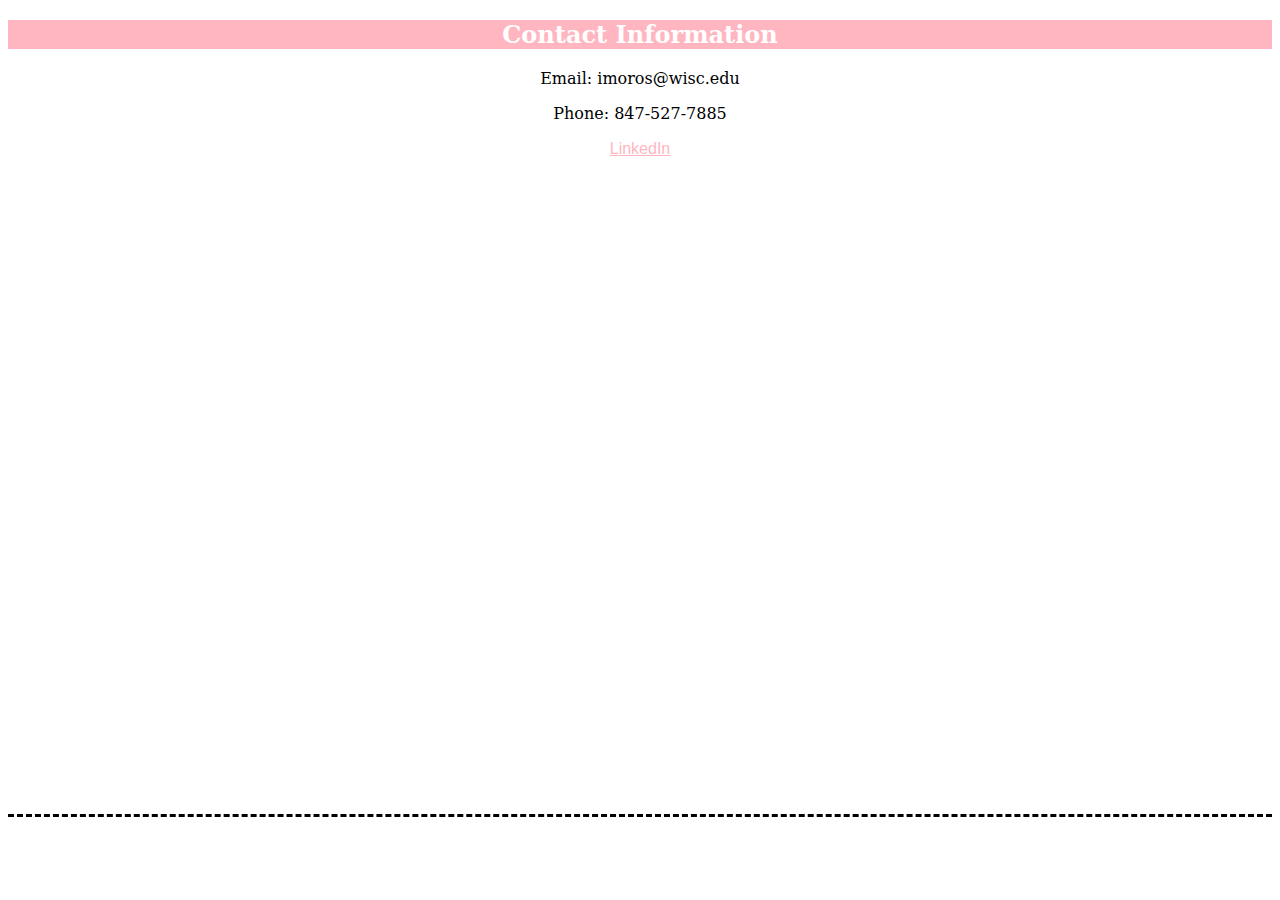
<file: Contact Information.html>
<!DOCTYPE html>
<html lang="en">
    <head>
        <meta charset="UTF-8" />
        <title>Title</title>
    </head>
    <body></body>
</html>
<link href="style%20sheet.css" rel="stylesheet" type='text/css'><h2>Contact Information</h2>
<p>Email: imoros@wisc.edu</p>
<p>Phone: 847-527-7885</p>
<p><a href=“https://www.linkedin.com/in/bella-moros-806a05304”>LinkedIn</a></p>
</file>
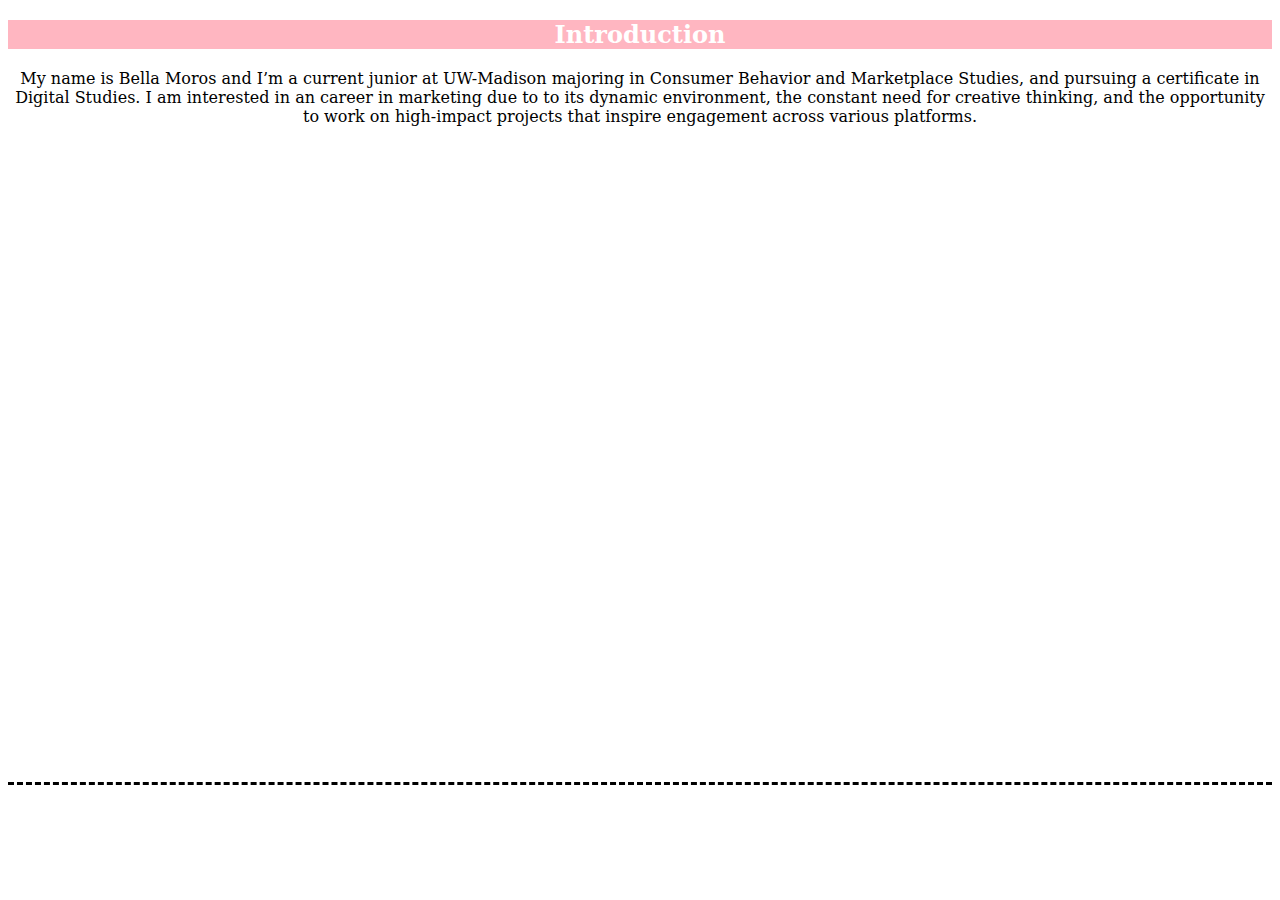
<file: Introduction.html>
<!DOCTYPE html>
<html lang="en">
    <head>
        <meta charset="UTF-8" />
        <title>Title</title>
    </head>
    <body></body>
</html>
<link href="style%20sheet.css" rel="stylesheet" type='text/css'>
<h2>Introduction</h2>
	<p>My name is Bella Moros and I&rsquo;m a current junior at UW-Madison majoring in Consumer Behavior and Marketplace Studies, and pursuing a certificate in Digital Studies. I am interested in an career in marketing due to to its dynamic environment, the constant need for creative thinking, and the opportunity to work on high-impact projects that inspire engagement across various platforms. </p>
</file>
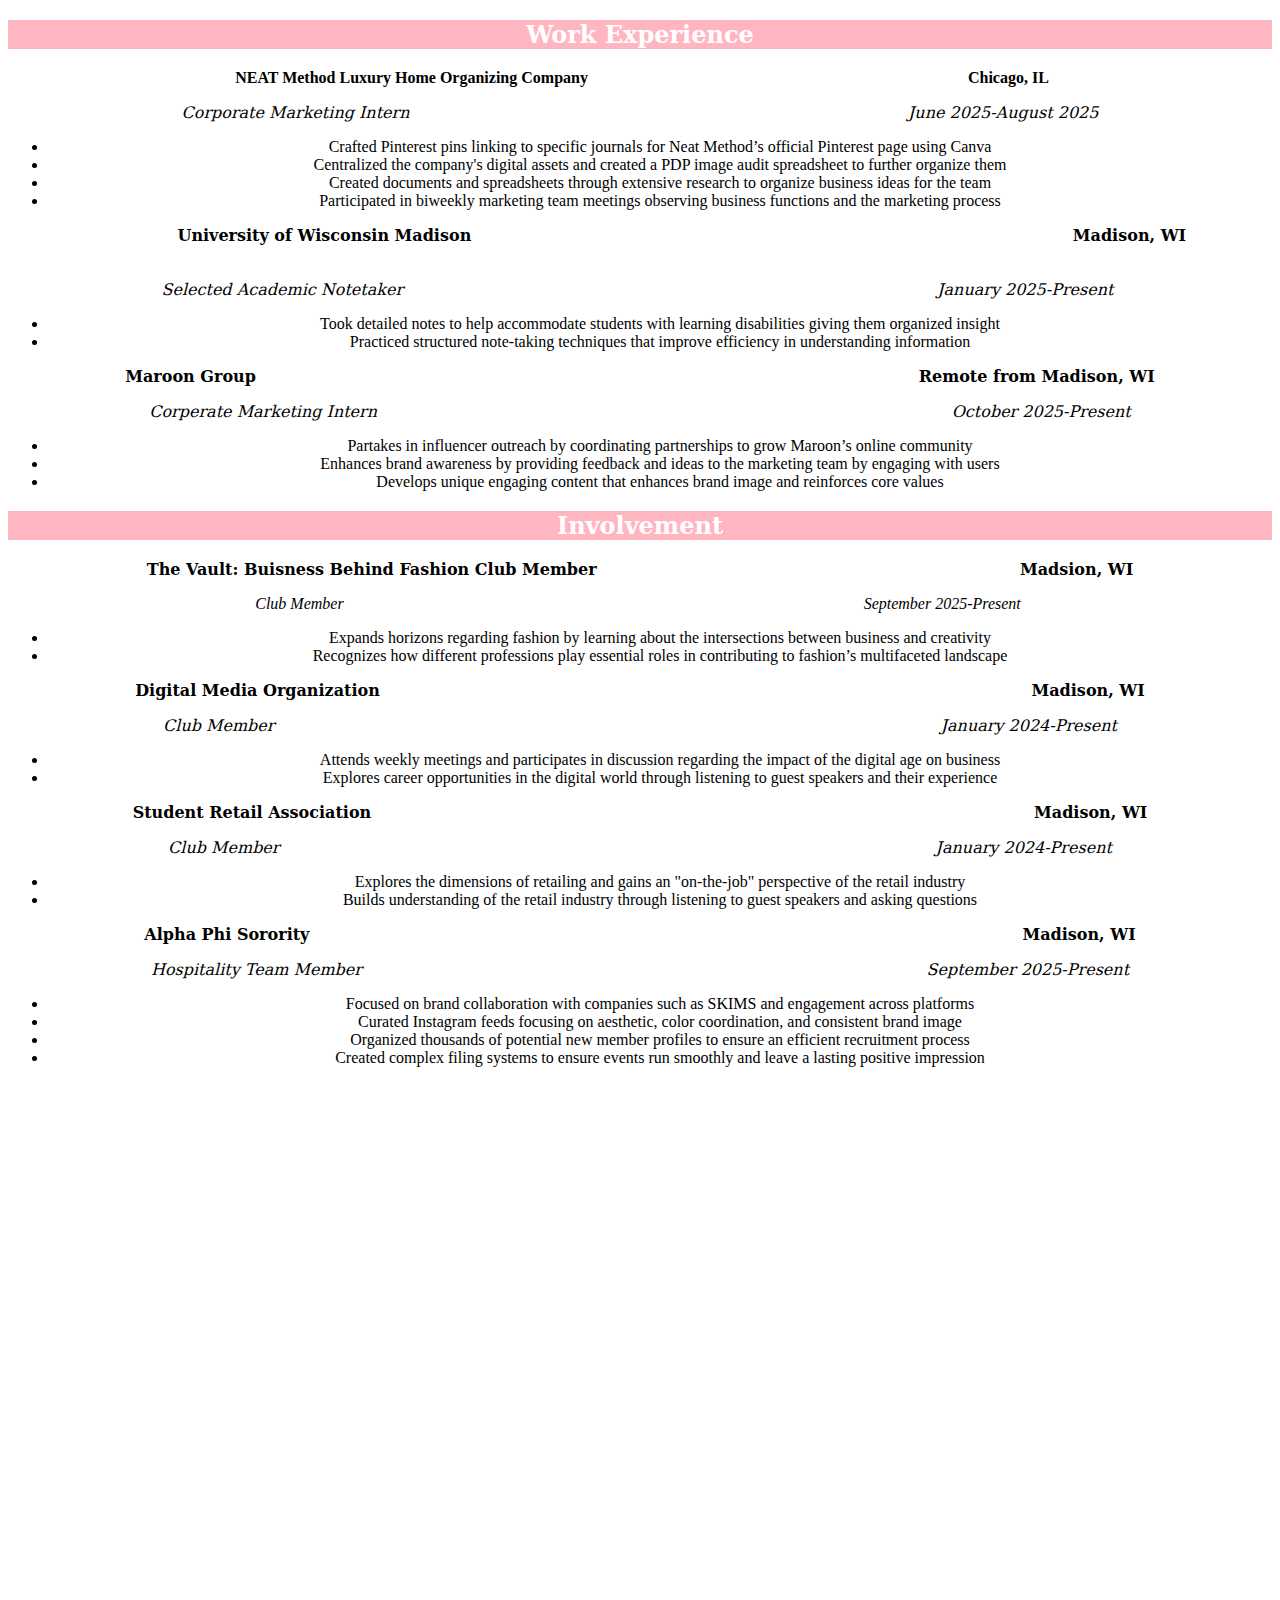
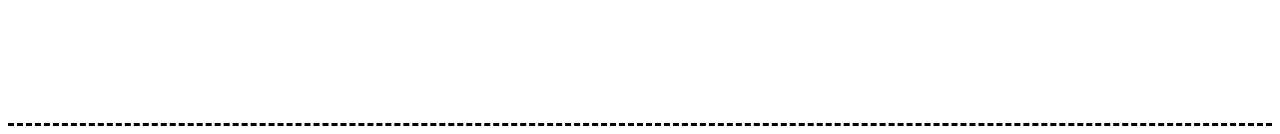
<file: Work Experience.html>
<!DOCTYPE html>
<html lang="en">
    <head>
        <meta charset="UTF-8" />
        <title>Title</title>
    </head>
    <body></body>
	
</html>
	<h2>Work Experience</h2>
<link href="style%20sheet.css" rel="stylesheet" type='text/css'>

<b> &nbsp;NEAT Method Luxury Home Organizing Company&nbsp; &nbsp; &nbsp; &nbsp; &nbsp; &nbsp; &nbsp; &nbsp; &nbsp; &nbsp; &nbsp; &nbsp; &nbsp; &nbsp; &nbsp; &nbsp; &nbsp; &nbsp; &nbsp; &nbsp; &nbsp; &nbsp; &nbsp; &nbsp; &nbsp; &nbsp; &nbsp; &nbsp; &nbsp; &nbsp; &nbsp; &nbsp; &nbsp; &nbsp; &nbsp; &nbsp; &nbsp; &nbsp; &nbsp; &nbsp; &nbsp; &nbsp; &nbsp; &nbsp; &nbsp; &nbsp; &nbsp; &nbsp;Chicago, IL</b> 
	<p><i>Corporate Marketing Intern&nbsp; &nbsp; &nbsp; &nbsp; &nbsp; &nbsp; &nbsp; &nbsp; &nbsp; &nbsp; &nbsp; &nbsp; &nbsp; &nbsp; &nbsp; &nbsp; &nbsp; &nbsp; &nbsp; &nbsp; &nbsp; &nbsp; &nbsp; &nbsp; &nbsp; &nbsp; &nbsp; &nbsp; &nbsp; &nbsp; &nbsp; &nbsp; &nbsp; &nbsp; &nbsp; &nbsp; &nbsp; &nbsp; &nbsp; &nbsp; &nbsp; &nbsp; &nbsp; &nbsp; &nbsp; &nbsp; &nbsp; &nbsp; &nbsp; June 2025-August 2025</i> </p>
<ul><li>Crafted Pinterest pins linking to specific journals for Neat Method’s official Pinterest page using Canva</li>
	<li>Centralized the company's digital assets and created a PDP image audit spreadsheet to further organize them</li>
	<li>Created documents and spreadsheets through extensive research to organize business ideas for the team </li>
	<li>Participated in biweekly marketing team meetings observing business functions and the marketing process </li>
	
	</ul>
<p><b>    &nbsp; &nbsp; &nbsp; &nbsp; &nbsp; &nbsp; &nbsp; &nbsp; &nbsp; &nbsp; &nbsp; &nbsp; &nbsp; &nbsp; &nbsp; University of Wisconsin Madison&nbsp; &nbsp; &nbsp; &nbsp; &nbsp; &nbsp; &nbsp; &nbsp; &nbsp; &nbsp; &nbsp; &nbsp; &nbsp; &nbsp; &nbsp; &nbsp; &nbsp; &nbsp; &nbsp; &nbsp; &nbsp; &nbsp; &nbsp; &nbsp; &nbsp; &nbsp; &nbsp; &nbsp; &nbsp; &nbsp; &nbsp; &nbsp; &nbsp; &nbsp; &nbsp; &nbsp; &nbsp; &nbsp; &nbsp; &nbsp; &nbsp; &nbsp; &nbsp; &nbsp; &nbsp; &nbsp; &nbsp; &nbsp; &nbsp; &nbsp; &nbsp; &nbsp; &nbsp; &nbsp; Madison, WI&nbsp; &nbsp; &nbsp; &nbsp; &nbsp; &nbsp; &nbsp; &nbsp; &nbsp; &nbsp; &nbsp; &nbsp; &nbsp; &nbsp; &nbsp; &nbsp;&nbsp;</b></p>
<p><i>Selected Academic Notetaker&nbsp; &nbsp; &nbsp; &nbsp; &nbsp; &nbsp; &nbsp; &nbsp; &nbsp; &nbsp; &nbsp; &nbsp; &nbsp; &nbsp; &nbsp; &nbsp; &nbsp; &nbsp; &nbsp; &nbsp; &nbsp; &nbsp; &nbsp; &nbsp; &nbsp; &nbsp; &nbsp; &nbsp; &nbsp; &nbsp; &nbsp; &nbsp; &nbsp; &nbsp; &nbsp; &nbsp; &nbsp; &nbsp; &nbsp; &nbsp; &nbsp; &nbsp; &nbsp; &nbsp; &nbsp; &nbsp; &nbsp; &nbsp; &nbsp; &nbsp; &nbsp; &nbsp; &nbsp;January 2025-Present&nbsp;</i></p>
<ul>  
  <li>Took detailed notes to help accommodate students with learning disabilities giving them organized insight</li>
	<li>Practiced structured note-taking techniques that improve efficiency in understanding information 
</li>
</ul>

<p><b>Maroon Group&nbsp; &nbsp; &nbsp; &nbsp; &nbsp; &nbsp; &nbsp; &nbsp; &nbsp; &nbsp; &nbsp; &nbsp; &nbsp; &nbsp; &nbsp; &nbsp; &nbsp; &nbsp; &nbsp; &nbsp; &nbsp; &nbsp; &nbsp; &nbsp; &nbsp; &nbsp; &nbsp; &nbsp; &nbsp; &nbsp; &nbsp; &nbsp; &nbsp; &nbsp; &nbsp; &nbsp; &nbsp; &nbsp; &nbsp; &nbsp; &nbsp; &nbsp; &nbsp; &nbsp; &nbsp; &nbsp; &nbsp; &nbsp; &nbsp; &nbsp; &nbsp; &nbsp; &nbsp; &nbsp; &nbsp; &nbsp; &nbsp; &nbsp; &nbsp; &nbsp;Remote from Madison, WI </b></p>
<p><i>Corperate Marketing Intern&nbsp; &nbsp; &nbsp; &nbsp; &nbsp; &nbsp; &nbsp; &nbsp; &nbsp; &nbsp; &nbsp; &nbsp; &nbsp; &nbsp; &nbsp; &nbsp; &nbsp; &nbsp; &nbsp; &nbsp; &nbsp; &nbsp; &nbsp; &nbsp; &nbsp; &nbsp; &nbsp; &nbsp; &nbsp; &nbsp; &nbsp; &nbsp; &nbsp; &nbsp; &nbsp; &nbsp; &nbsp; &nbsp; &nbsp; &nbsp; &nbsp; &nbsp; &nbsp; &nbsp; &nbsp; &nbsp; &nbsp; &nbsp; &nbsp; &nbsp; &nbsp; &nbsp; &nbsp; &nbsp; &nbsp; &nbsp; &nbsp;October 2025-Present</i></p>
<ul>
  <li>Partakes in influencer outreach by coordinating partnerships to grow Maroon’s online community</li>
	<li>Enhances brand awareness by providing feedback and ideas to the marketing team by engaging with users</li>
	<li>Develops unique engaging content that enhances brand image and reinforces core values</li>
	</ul>

<h2>Involvement</h2>
<p><b>The Vault: Buisness Behind Fashion Club Member&nbsp; &nbsp; &nbsp; &nbsp; &nbsp; &nbsp; &nbsp; &nbsp; &nbsp; &nbsp; &nbsp; &nbsp; &nbsp; &nbsp; &nbsp; &nbsp; &nbsp; &nbsp; &nbsp; &nbsp; &nbsp; &nbsp; &nbsp; &nbsp; &nbsp; &nbsp; &nbsp; &nbsp; &nbsp; &nbsp; &nbsp; &nbsp; &nbsp; &nbsp; &nbsp; &nbsp; &nbsp; &nbsp; Madsion, WI</b></p>
<i>&nbsp; &nbsp; &nbsp; &nbsp; &nbsp;Club Member&nbsp; &nbsp; &nbsp; &nbsp; &nbsp; &nbsp; &nbsp; &nbsp; &nbsp; &nbsp; &nbsp; &nbsp; &nbsp; &nbsp; &nbsp; &nbsp; &nbsp; &nbsp; &nbsp; &nbsp; &nbsp; &nbsp; &nbsp; &nbsp; &nbsp; &nbsp; &nbsp; &nbsp; &nbsp; &nbsp; &nbsp; &nbsp; &nbsp; &nbsp; &nbsp; &nbsp; &nbsp; &nbsp; &nbsp; &nbsp; &nbsp; &nbsp; &nbsp; &nbsp; &nbsp; &nbsp; &nbsp; &nbsp; &nbsp; &nbsp; &nbsp; &nbsp; &nbsp; &nbsp; &nbsp; &nbsp; &nbsp; &nbsp; &nbsp; &nbsp; &nbsp; &nbsp; &nbsp; &nbsp; &nbsp; September 2025-Present&nbsp; &nbsp; &nbsp; &nbsp; &nbsp;&nbsp;</i>
<ul>
  <li>Expands horizons regarding fashion by learning about the intersections between business and creativity </li>
	<li>Recognizes how different professions play essential roles in contributing to fashion’s multifaceted landscape</li>
</ul>
	<p><b>Digital Media Organization&nbsp; &nbsp; &nbsp; &nbsp; &nbsp; &nbsp; &nbsp; &nbsp; &nbsp; &nbsp; &nbsp; &nbsp; &nbsp; &nbsp; &nbsp; &nbsp; &nbsp; &nbsp; &nbsp; &nbsp; &nbsp; &nbsp; &nbsp; &nbsp; &nbsp; &nbsp; &nbsp; &nbsp; &nbsp; &nbsp; &nbsp; &nbsp; &nbsp; &nbsp; &nbsp; &nbsp; &nbsp; &nbsp; &nbsp; &nbsp; &nbsp; &nbsp; &nbsp; &nbsp; &nbsp; &nbsp; &nbsp; &nbsp; &nbsp; &nbsp; &nbsp; &nbsp; &nbsp; &nbsp; &nbsp; &nbsp; &nbsp; &nbsp; &nbsp;Madison, WI</b></p>
<p><i>Club Member&nbsp; &nbsp; &nbsp; &nbsp; &nbsp; &nbsp; &nbsp; &nbsp; &nbsp; &nbsp; &nbsp; &nbsp; &nbsp; &nbsp; &nbsp; &nbsp; &nbsp; &nbsp; &nbsp; &nbsp; &nbsp; &nbsp; &nbsp; &nbsp; &nbsp; &nbsp; &nbsp; &nbsp; &nbsp; &nbsp; &nbsp; &nbsp; &nbsp; &nbsp; &nbsp; &nbsp; &nbsp; &nbsp; &nbsp; &nbsp; &nbsp; &nbsp; &nbsp; &nbsp; &nbsp; &nbsp; &nbsp; &nbsp; &nbsp; &nbsp; &nbsp; &nbsp; &nbsp; &nbsp; &nbsp; &nbsp; &nbsp; &nbsp; &nbsp; &nbsp; &nbsp; &nbsp; &nbsp; &nbsp; &nbsp; &nbsp;January 2024-Present</i></p>
<ul>
  <li>Attends weekly meetings and participates in discussion regarding the impact of the digital age on business </li>
	<li>Explores career opportunities in the digital world through listening to guest speakers and their experience</li>
</ul>
<p><b>Student Retail Association&nbsp; &nbsp; &nbsp; &nbsp; &nbsp; &nbsp; &nbsp; &nbsp; &nbsp; &nbsp; &nbsp; &nbsp; &nbsp; &nbsp; &nbsp; &nbsp; &nbsp; &nbsp; &nbsp; &nbsp; &nbsp; &nbsp; &nbsp; &nbsp; &nbsp; &nbsp; &nbsp; &nbsp; &nbsp; &nbsp; &nbsp; &nbsp; &nbsp; &nbsp; &nbsp; &nbsp; &nbsp; &nbsp; &nbsp; &nbsp; &nbsp; &nbsp; &nbsp; &nbsp; &nbsp; &nbsp; &nbsp; &nbsp; &nbsp; &nbsp; &nbsp; &nbsp; &nbsp; &nbsp; &nbsp; &nbsp; &nbsp; &nbsp; &nbsp; &nbsp;Madison, WI</b></p>
<p><i>Club Member&nbsp; &nbsp; &nbsp; &nbsp; &nbsp; &nbsp; &nbsp; &nbsp; &nbsp; &nbsp; &nbsp; &nbsp; &nbsp; &nbsp; &nbsp; &nbsp; &nbsp; &nbsp; &nbsp; &nbsp; &nbsp; &nbsp; &nbsp; &nbsp; &nbsp; &nbsp; &nbsp; &nbsp; &nbsp; &nbsp; &nbsp; &nbsp; &nbsp; &nbsp; &nbsp; &nbsp; &nbsp; &nbsp; &nbsp; &nbsp; &nbsp; &nbsp; &nbsp; &nbsp; &nbsp; &nbsp; &nbsp; &nbsp; &nbsp; &nbsp; &nbsp; &nbsp; &nbsp; &nbsp; &nbsp; &nbsp; &nbsp; &nbsp; &nbsp; &nbsp; &nbsp; &nbsp; &nbsp; &nbsp; &nbsp;January 2024-Present</i></p>
<ul>
  <li>Explores the dimensions of retailing and gains an "on-the-job" perspective of the retail industry </li>
	<li>Builds understanding of the retail industry through listening to guest speakers and asking questions</li>
</ul>
<p><b>Alpha Phi Sorority&nbsp; &nbsp; &nbsp; &nbsp; &nbsp; &nbsp; &nbsp; &nbsp; &nbsp; &nbsp; &nbsp; &nbsp; &nbsp; &nbsp; &nbsp; &nbsp; &nbsp; &nbsp; &nbsp; &nbsp; &nbsp; &nbsp; &nbsp; &nbsp; &nbsp; &nbsp; &nbsp; &nbsp; &nbsp; &nbsp; &nbsp; &nbsp; &nbsp; &nbsp; &nbsp; &nbsp; &nbsp; &nbsp; &nbsp; &nbsp; &nbsp; &nbsp; &nbsp; &nbsp; &nbsp; &nbsp; &nbsp; &nbsp; &nbsp; &nbsp; &nbsp; &nbsp; &nbsp; &nbsp; &nbsp; &nbsp; &nbsp; &nbsp; &nbsp; &nbsp; &nbsp; &nbsp; &nbsp; &nbsp; Madison, WI </b></p>
<p><i>Hospitality Team Member&nbsp; &nbsp; &nbsp; &nbsp; &nbsp; &nbsp; &nbsp; &nbsp; &nbsp; &nbsp; &nbsp; &nbsp; &nbsp; &nbsp; &nbsp; &nbsp; &nbsp; &nbsp; &nbsp; &nbsp; &nbsp; &nbsp; &nbsp; &nbsp; &nbsp; &nbsp; &nbsp; &nbsp; &nbsp; &nbsp; &nbsp; &nbsp; &nbsp; &nbsp; &nbsp; &nbsp; &nbsp; &nbsp; &nbsp; &nbsp; &nbsp; &nbsp; &nbsp; &nbsp; &nbsp; &nbsp; &nbsp; &nbsp; &nbsp; &nbsp; &nbsp; &nbsp; &nbsp; &nbsp; &nbsp; &nbsp;September 2025-Present</i></p>
<ul>
  <li>Focused on brand collaboration with companies such as SKIMS and engagement across platforms</li>
	<li>Curated Instagram feeds focusing on aesthetic, color coordination, and consistent brand image </li>
	<li>Organized thousands of potential new member profiles to ensure an efficient recruitment process 
</li>
	<li>Created complex filing systems to ensure events run smoothly and leave a lasting positive impression </li>
</file>
